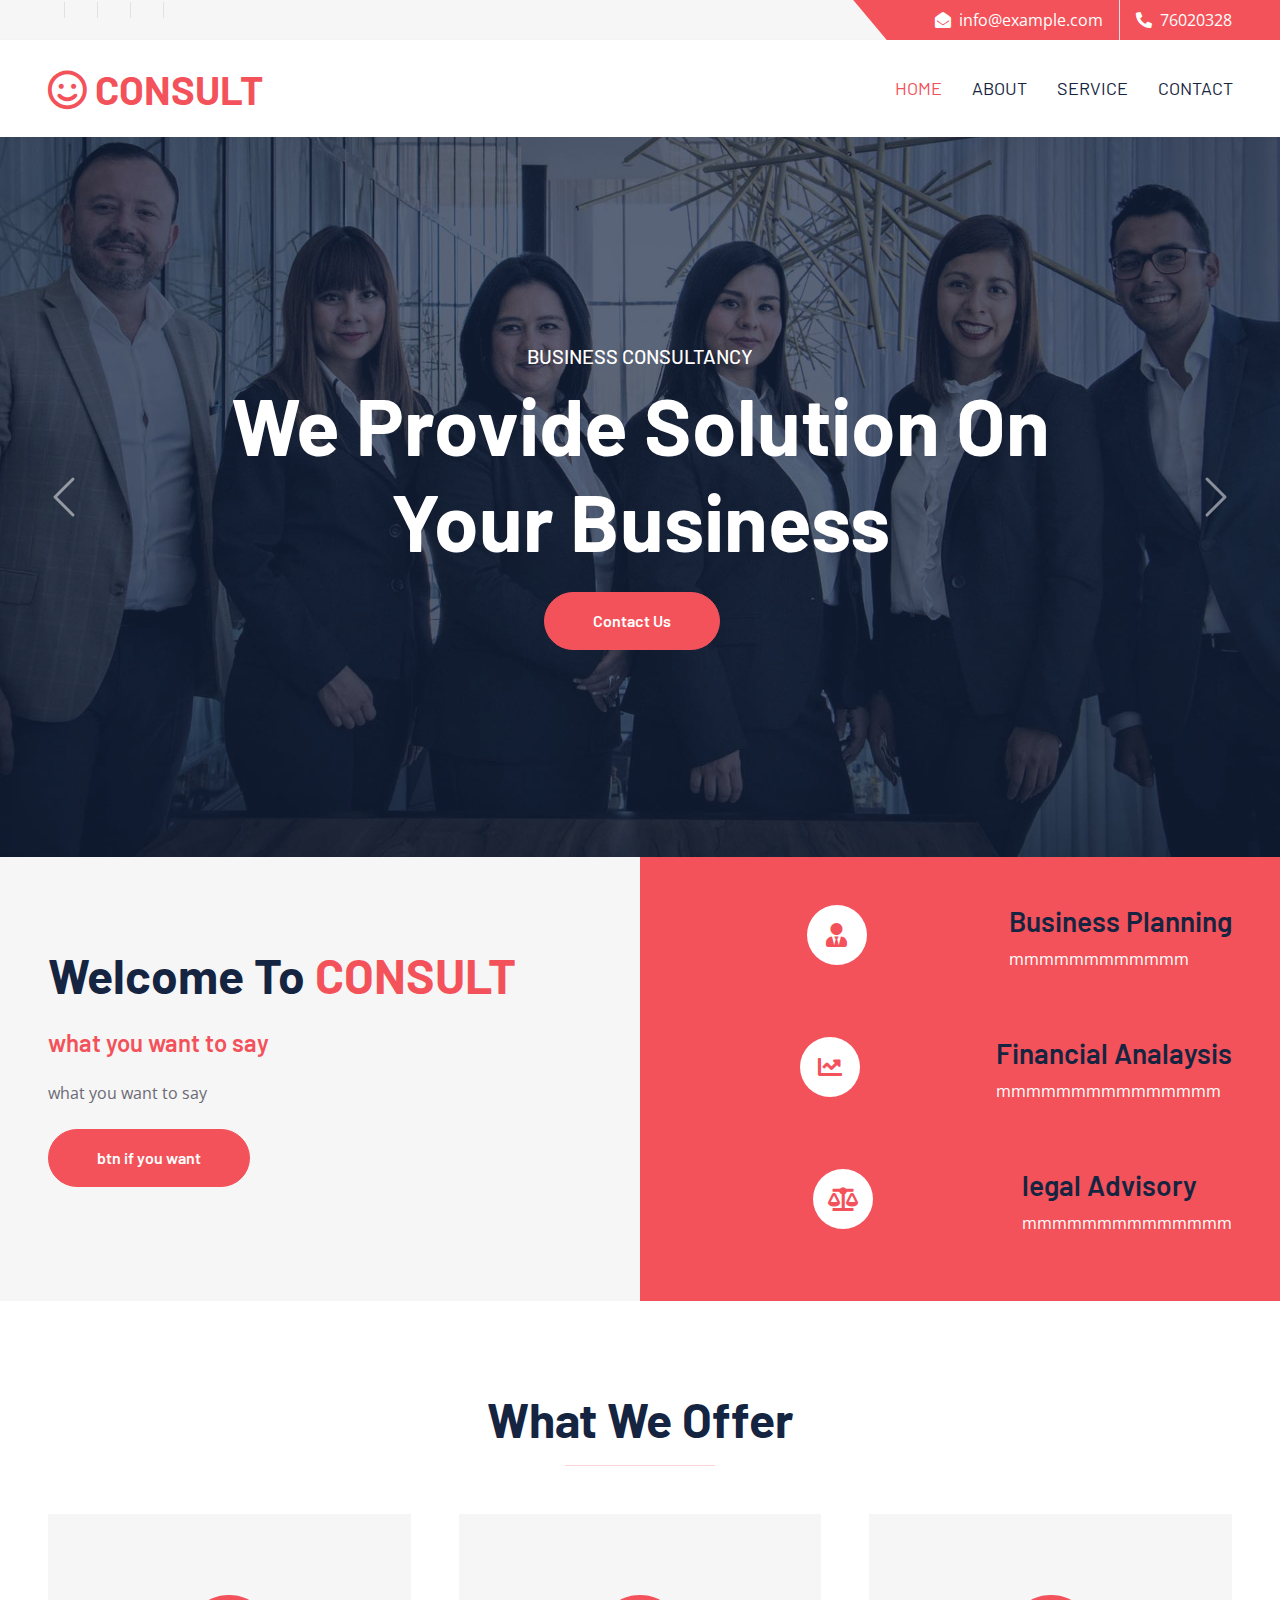
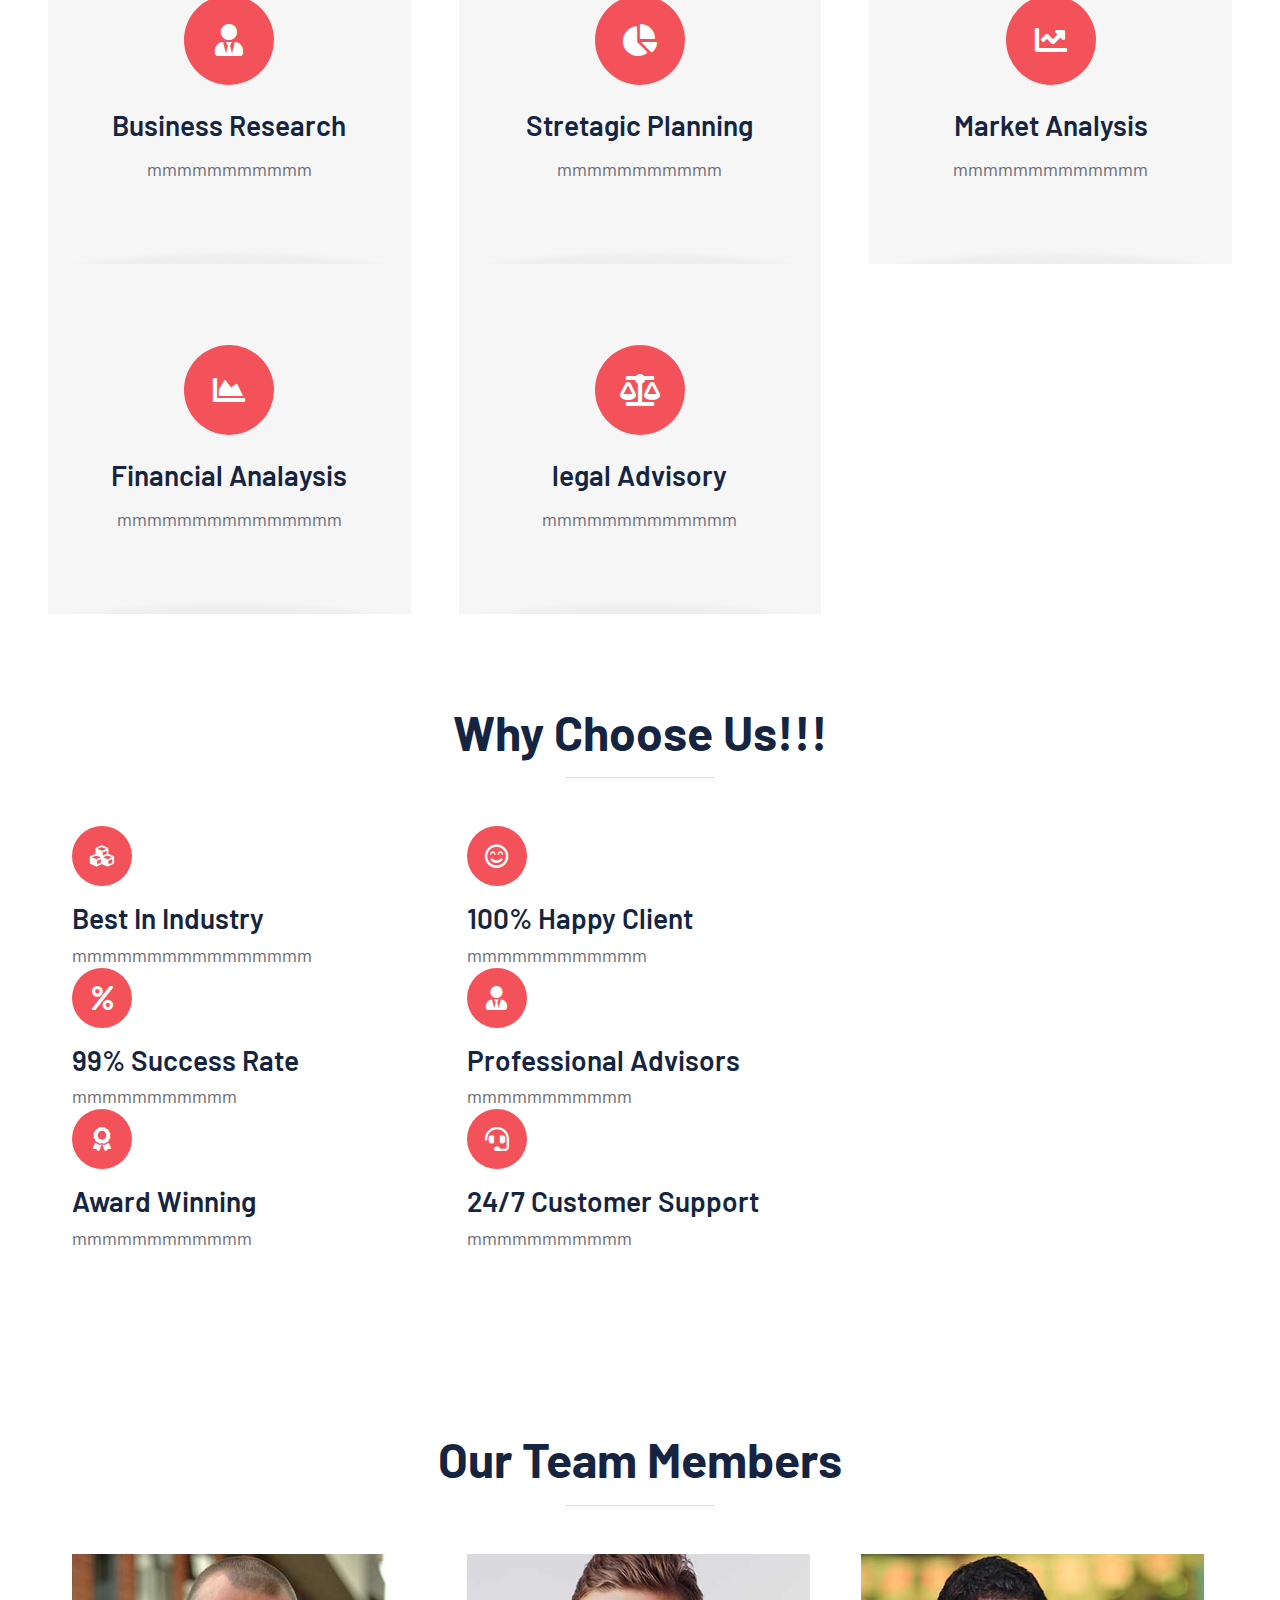
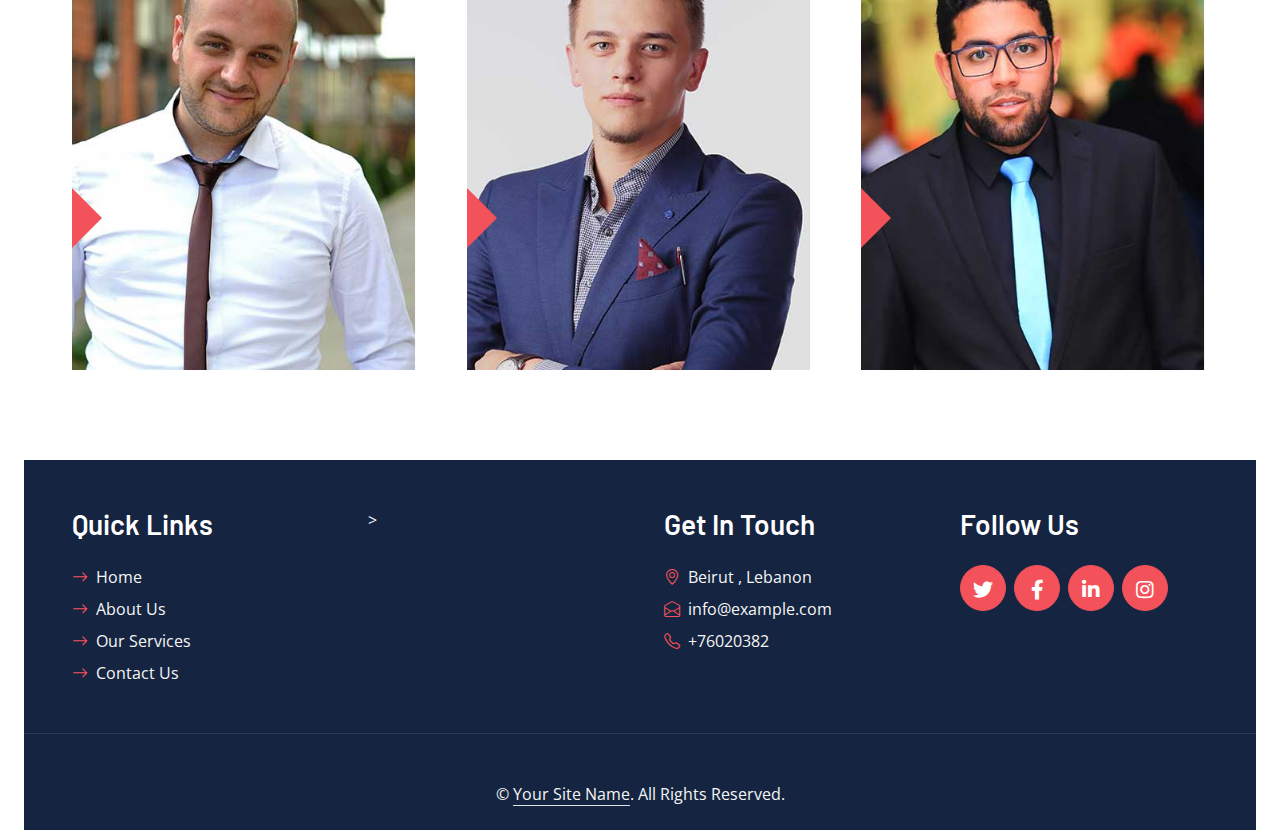
<file: index.html>
<!DOCTYPE html>
<html lang="en">

<head>
    <meta charset="utf-8">
    <title>CONSULT - Consultancy Website Template</title>
    <meta content="width=device-width, initial-scale=1.0" name="viewport">
    <meta content="Free HTML Templates" name="keywords">
    <meta content="Free HTML Templates" name="description">

    <!-- Favicon -->
    <link href="img/favicon.ico" rel="icon">

    <!-- Google Web Fonts -->
    <link rel="preconnect" href="https://fonts.googleapis.com">
    <link rel="preconnect" href="https://fonts.gstatic.com" crossorigin>
    <link href="https://fonts.googleapis.com/css2?family=Barlow:wght@500;600;700&family=Open+Sans:wght@400;600&display=swap" rel="stylesheet"> 

    <!-- Icon Font Stylesheet -->
    <link href="https://cdnjs.cloudflare.com/ajax/libs/font-awesome/5.10.0/css/all.min.css" rel="stylesheet">
    <link href="https://cdn.jsdelivr.net/npm/bootstrap-icons@1.4.1/font/bootstrap-icons.css" rel="stylesheet">

    <!-- Libraries Stylesheet -->
    <link href="lib/owlcarousel/assets/owl.carousel.min.css" rel="stylesheet">

    <!-- Customized Bootstrap Stylesheet -->
    <link href="css/bootstrap.min.css" rel="stylesheet">

    <!-- Template Stylesheet -->
    <link href="css/style.css" rel="stylesheet">
</head>

<div>
    <!-- Topbar Start -->
    <div class="container-fluid bg-secondary ps-5 pe-0 d-none d-lg-block">
        <div class="row gx-0">
            <div class="col-md-6 text-center text-lg-start mb-2 mb-lg-0">
                <div class="d-inline-flex align-items-center">
                    <a class="text-body py-2 pe-3 border-end" href=""><small></small></a>
                    <a class="text-body py-2 px-3 border-end" href=""><small></small></a>
                    <a class="text-body py-2 px-3 border-end" href=""><small></small></a>
                    <a class="text-body py-2 px-3 border-end" href=""><small></small></a>
                    <a class="text-body py-2 ps-3" href=""><small></small></a>
                </div>
            </div>
            <div class="col-md-6 text-center text-lg-end">
                <div class="position-relative d-inline-flex align-items-center bg-primary text-white top-shape px-5">
                    <div class="me-3 pe-3 border-end py-2">
                        <p class="m-0"><i class="fa fa-envelope-open me-2"></i>info@example.com</p>
                    </div>
                    <div class="py-2">
                        <p class="m-0"><i class="fa fa-phone-alt me-2"></i>76020328</p>
                    </div>
                </div>
            </div>
        </div>
    </div>
    <!-- Topbar End -->


    <!-- Navbar Start -->
    <nav class="navbar navbar-expand-lg bg-white navbar-light shadow-sm px-5 py-3 py-lg-0">
        <a href="index.html" class="navbar-brand p-0">
            <h1 class="m-0 text-uppercase text-primary"><i class="far fa-smile text-primary me-2"></i>consult</h1>
        </a>
        <button class="navbar-toggler" type="button" data-bs-toggle="collapse" data-bs-target="#navbarCollapse">
            <span class="navbar-toggler-icon"></span>
        </button>
        <div class="collapse navbar-collapse" id="navbarCollapse">
            <div class="navbar-nav ms-auto py-0 me-n3">
                <a href="index.html" class="nav-item nav-link active">Home</a>
                <a href="about.html" class="nav-item nav-link">About</a>
                <a href="service.html" class="nav-item nav-link">Service</a>
                <a href="contact.html" class="nav-item nav-link">Contact</a>
            </div>
        </div>
    </nav>
    <!-- Navbar End -->


    <!-- Carousel Start -->
    <div class="container-fluid p-0">
        <div id="header-carousel" class="carousel slide carousel-fade" data-bs-ride="carousel">
            <div class="carousel-inner">
                <div class="carousel-item active">
                    <img class="w-100" src="img/carousel-1.jpg" alt="Image">
                    <div class="carousel-caption d-flex flex-column align-items-center justify-content-center">
                        <div class="p-3" style="max-width: 900px;">
                            <h5 class="text-white text-uppercase">Business Consultancy</h5>
                            <h1 class="display-1 text-white mb-md-4">We Provide Solution On Your Business</h1>

                            <a href="contact.html" class="btn btn-primary py-md-3 px-md-5 me-3 rounded-pill">Contact Us</a>
                        </div>
                    </div>
                </div>
                <div class="carousel-item">
                    <img class="w-100" src="img/carousel-2.jpg" alt="Image">
                    <div class="carousel-caption d-flex flex-column align-items-center justify-content-center">
                        <div class="p-3" style="max-width: 900px;">
                            <h5 class="text-white text-uppercase">Business Consultancy</h5>
                            <h1 class="display-1 text-white mb-md-4">Take Our Help To Reach The Top Level</h1>
                            <a href="contact.html" class="btn btn-primary py-md-3 px-md-5 me-3 rounded-pill">Contact Us</a>
                        </div>
                    </div>
                </div>
            </div>
            <button class="carousel-control-prev" type="button" data-bs-target="#header-carousel"
                data-bs-slide="prev">
                <span class="carousel-control-prev-icon" aria-hidden="true"></span>
                <span class="visually-hidden">Previous</span>
            </button>
            <button class="carousel-control-next" type="button" data-bs-target="#header-carousel"
                data-bs-slide="next">
                <span class="carousel-control-next-icon" aria-hidden="true"></span>
                <span class="visually-hidden">Next</span>
            </button>
        </div>
    </div>
    <!-- Carousel End -->


    <!-- About Start -->
    <div class="container-fluid bg-secondary p-0">
        <div class="row g-0">
            <div class="col-lg-6 py-6 px-5">
                <h1 class="display-5 mb-4">Welcome To <span class="text-primary">CONSULT</span></h1>
                <h4 class="text-primary mb-4">what you want to say</h4>
                <p class="mb-4">what you  want to say</p>
                <a href="" class="btn btn-primary py-md-3 px-md-5 rounded-pill">btn if you want</a>
            </div>
            <div class="col-lg-6">
                <div class="h-100 d-flex flex-column justify-content-center bg-primary p-5">
                    <div class="d-flex text-white mb-5">
                        <div class="d-flex flex-shrink-0 align-items-center justify-content-center bg-white text-primary rounded-circle mx-auto mb-4" style="width: 60px; height: 60px;">
                            <i class="fa fa-user-tie fs-4"></i>
                        </div>
                        <div class="ps-4">
                            <h3>Business Planning</h3>
                            <p class="mb-0">mmmmmmmmmmmm</p>
                        </div>
                    </div>
                    <div class="d-flex text-white mb-5">
                        <div class="d-flex flex-shrink-0 align-items-center justify-content-center bg-white text-primary rounded-circle mx-auto mb-4" style="width: 60px; height: 60px;">
                            <i class="fa fa-chart-line fs-4"></i>
                        </div>
                        <div class="ps-4">
                            <h3>Financial Analaysis</h3>
                            <p class="mb-0">mmmmmmmmmmmmmmm</p>
                        </div>
                    </div>
                    <div class="d-flex text-white">
                        <div class="d-flex flex-shrink-0 align-items-center justify-content-center bg-white text-primary rounded-circle mx-auto mb-4" style="width: 60px; height: 60px;">
                            <i class="fa fa-balance-scale fs-4"></i>
                        </div>
                        <div class="ps-4">
                            <h3>legal Advisory</h3>
                            <p class="mb-0">mmmmmmmmmmmmmm</p>
                        </div>
                    </div>
                </div>
            </div>
        </div>
    </div>
    <!-- About End -->
    

    <!-- Services Start -->
    <div class="container-fluid pt-6 px-5">
        <div class="text-center mx-auto mb-5" style="max-width: 600px;">
            <h1 class="display-5 mb-0">What We Offer</h1>
            <hr class="w-25 mx-auto bg-primary">
        </div>
        <div class="row g-5">
            <div class="col-lg-4 col-md-6">
                <div class="service-item bg-secondary text-center px-5">
                    <div class="d-flex align-items-center justify-content-center bg-primary text-white rounded-circle mx-auto mb-4" style="width: 90px; height: 90px;">
                        <i class="fa fa-user-tie fa-2x"></i>
                    </div>
                    <h3 class="mb-3">Business Research</h3>
                    <p class="mb-0">mmmmmmmmmmm</p>
                </div>
            </div>
            <div class="col-lg-4 col-md-6">
                <div class="service-item bg-secondary text-center px-5">
                    <div class="d-flex align-items-center justify-content-center bg-primary text-white rounded-circle mx-auto mb-4" style="width: 90px; height: 90px;">
                        <i class="fa fa-chart-pie fa-2x"></i>
                    </div>
                    <h3 class="mb-3">Stretagic Planning</h3>
                    <p class="mb-0">mmmmmmmmmmm</p>
                </div>
            </div>
            <div class="col-lg-4 col-md-6">
                <div class="service-item bg-secondary text-center px-5">
                    <div class="d-flex align-items-center justify-content-center bg-primary text-white rounded-circle mx-auto mb-4" style="width: 90px; height: 90px;">
                        <i class="fa fa-chart-line fa-2x"></i>
                    </div>
                    <h3 class="mb-3">Market Analysis</h3>
                    <p class="mb-0">mmmmmmmmmmmmm</p>
                </div>
            </div>
            <div class="col-lg-4 col-md-6">
                <div class="service-item bg-secondary text-center px-5">
                    <div class="d-flex align-items-center justify-content-center bg-primary text-white rounded-circle mx-auto mb-4" style="width: 90px; height: 90px;">
                        <i class="fa fa-chart-area fa-2x"></i>
                    </div>
                    <h3 class="mb-3">Financial Analaysis</h3>
                    <p class="mb-0">mmmmmmmmmmmmmmm</p>
                </div>
            </div>
            <div class="col-lg-4 col-md-6">
                <div class="service-item bg-secondary text-center px-5">
                    <div class="d-flex align-items-center justify-content-center bg-primary text-white rounded-circle mx-auto mb-4" style="width: 90px; height: 90px;">
                        <i class="fa fa-balance-scale fa-2x"></i>
                    </div>
                    <h3 class="mb-3">legal Advisory</h3>
                    <p class="mb-0">mmmmmmmmmmmmm</p>
                </div>
            </div>
           


    <!-- Features Start -->
    <div class="container-fluid py-6 px-5">
        <div class="text-center mx-auto mb-5" style="max-width: 600px;">
            <h1 class="display-5 mb-0">Why Choose Us!!!</h1>
            <hr class="w-25 mx-auto bg-primary">
        </div>
        <div class="row g-5">
            <div class="col-lg-4">
                <div class="row g-5">
                    <div class="col-12">
                        <div class="bg-primary rounded-circle d-flex align-items-center justify-content-center mb-3" style="width: 60px; height: 60px;">
                            <i class="fa fa-cubes fs-4 text-white"></i>
                        </div>
                        <h3>Best In Industry</h3>
                        <p class="mb-0">mmmmmmmmmmmmmmmm</p>
                    </div>
                    <div class="col-12">
                        <div class="bg-primary rounded-circle d-flex align-items-center justify-content-center mb-3" style="width: 60px; height: 60px;">
                            <i class="fa fa-percent fs-4 text-white"></i>
                        </div>
                        <h3>99% Success Rate</h3>
                        <p class="mb-0">mmmmmmmmmmm</p>
                    </div>
                    <div class="col-12">
                        <div class="bg-primary rounded-circle d-flex align-items-center justify-content-center mb-3" style="width: 60px; height: 60px;">
                            <i class="fa fa-award fs-4 text-white"></i>
                        </div>
                        <h3>Award Winning</h3>
                        <p class="mb-0">mmmmmmmmmmmm</p>
                    </div>
                </div>
            </div>
          
            <div class="col-lg-4">
                <div class="row g-5">
                    <div class="col-12">
                        <div class="bg-primary rounded-circle d-flex align-items-center justify-content-center mb-3" style="width: 60px; height: 60px;">
                            <i class="far fa-smile-beam fs-4 text-white"></i>
                        </div>
                        <h3>100% Happy Client</h3>
                        <p class="mb-0">mmmmmmmmmmmm</p>
                    </div>
                    <div class="col-12">
                        <div class="bg-primary rounded-circle d-flex align-items-center justify-content-center mb-3" style="width: 60px; height: 60px;">
                            <i class="fa fa-user-tie fs-4 text-white"></i>
                        </div>
                        <h3>Professional Advisors</h3>
                        <p class="mb-0">mmmmmmmmmmm</p>
                    </div>
                    <div class="col-12">
                        <div class="bg-primary rounded-circle d-flex align-items-center justify-content-center mb-3" style="width: 60px; height: 60px;">
                            <i class="fa fa-headset fs-4 text-white"></i>
                        </div>
                        <h3>24/7 Customer Support</h3>
                        <p class="mb-0">mmmmmmmmmmm</p>
                    </div>
                </div>
            </div>
        </div>
    </div>
    <!-- Features Start -->


    


    <!-- Team Start -->
    <div class="container-fluid py-6 px-5">
        <div class="text-center mx-auto mb-5" style="max-width: 600px;">
            <h1 class="display-5 mb-0">Our Team Members</h1>
            <hr class="w-25 mx-auto bg-primary">
        </div>
        <div class="row g-5">
            <div class="col-lg-4">
                <div class="team-item position-relative overflow-hidden">
                    <img class="img-fluid w-100" src="img/team-1.jpg" alt="">
                    <div class="team-text w-100 position-absolute top-50 text-center bg-primary p-4">
                        <h3 class="text-white">Full Name</h3>
                        <p class="text-white text-uppercase mb-0">Designation</p>
                    </div>
                </div>
            </div>
            <div class="col-lg-4">
                <div class="team-item position-relative overflow-hidden">
                    <img class="img-fluid w-100" src="img/team-2.jpg" alt="">
                    <div class="team-text w-100 position-absolute top-50 text-center bg-primary p-4">
                        <h3 class="text-white">Full Name</h3>
                        <p class="text-white text-uppercase mb-0">Designation</p>
                    </div>
                </div>
            </div>
            <div class="col-lg-4">
                <div class="team-item position-relative overflow-hidden">
                    <img class="img-fluid w-100" src="img/team-3.jpg" alt="">
                    <div class="team-text w-100 position-absolute top-50 text-center bg-primary p-4">
                        <h3 class="text-white">Full Name</h3>
                        <p class="text-white text-uppercase mb-0">Designation</p>
                    </div>
                </div>
            </div>
        </div>
    </div>
    <!-- Team End -->


    


    

    <!-- Footer Start -->
    
    <div class="container-fluid bg-dark text-secondary p-5">
        <div class="row g-5">
            <div class="col-lg-3 col-md-6">
                <h3 class="text-white mb-4">Quick Links</h3>
                <div class="d-flex flex-column justify-content-start">
                    <a class="text-secondary mb-2" href="#"><i class="bi bi-arrow-right text-primary me-2"></i>Home</a>
                    <a class="text-secondary mb-2" href="#"><i class="bi bi-arrow-right text-primary me-2"></i>About Us</a>
                    <a class="text-secondary mb-2" href="#"><i class="bi bi-arrow-right text-primary me-2"></i>Our Services</a>

                    <a class="text-secondary" href="#"><i class="bi bi-arrow-right text-primary me-2"></i>Contact Us</a>
                </div>
            </div>
            <div class="col-lg-3 col-md-6">
               >
            </div>
            <div class="col-lg-3 col-md-6">
                <h3 class="text-white mb-4">Get In Touch</h3>
                <p class="mb-2"><i class="bi bi-geo-alt text-primary me-2"></i>Beirut , Lebanon</p>
                <p class="mb-2"><i class="bi bi-envelope-open text-primary me-2"></i>info@example.com</p>
                <p class="mb-0"><i class="bi bi-telephone text-primary me-2"></i>+76020382</p>
            </div>
            <div class="col-lg-3 col-md-6">
                <h3 class="text-white mb-4">Follow Us</h3>
                <div class="d-flex">
                    <a class="btn btn-lg btn-primary btn-lg-square rounded-circle me-2" href="#"><i class="fab fa-twitter fw-normal"></i></a>
                    <a class="btn btn-lg btn-primary btn-lg-square rounded-circle me-2" href="#"><i class="fab fa-facebook-f fw-normal"></i></a>
                    <a class="btn btn-lg btn-primary btn-lg-square rounded-circle me-2" href="#"><i class="fab fa-linkedin-in fw-normal"></i></a>
                    <a class="btn btn-lg btn-primary btn-lg-square rounded-circle" href="#"><i class="fab fa-instagram fw-normal"></i></a>
                </div>
            </div>
        </div>
    </div>
    <div class="container-fluid bg-dark text-secondary text-center border-top py-4 px-5" style="border-color: rgba(256, 256, 256, .1) !important;">
        <p class="m-0">&copy; <a class="text-secondary border-bottom" href="#">Your Site Name</a>. All Rights Reserved.</a></p>
    </div>
    <!-- Footer End -->


    <!-- Back to Top -->
    <a href="#" class="btn btn-lg btn-primary btn-lg-square rounded-circle back-to-top"><i class="bi bi-arrow-up"></i></a>


    <!-- JavaScript Libraries -->
    <script src="https://code.jquery.com/jquery-3.4.1.min.js"></script>
    <script src="https://cdn.jsdelivr.net/npm/bootstrap@5.0.0/dist/js/bootstrap.bundle.min.js"></script>
    <script src="lib/easing/easing.min.js"></script>
    <script src="lib/waypoints/waypoints.min.js"></script>
    <script src="lib/owlcarousel/owl.carousel.min.js"></script>

    <!-- Template Javascript -->
    <script src="js/main.js"></script>
</body>

</html>
</file>
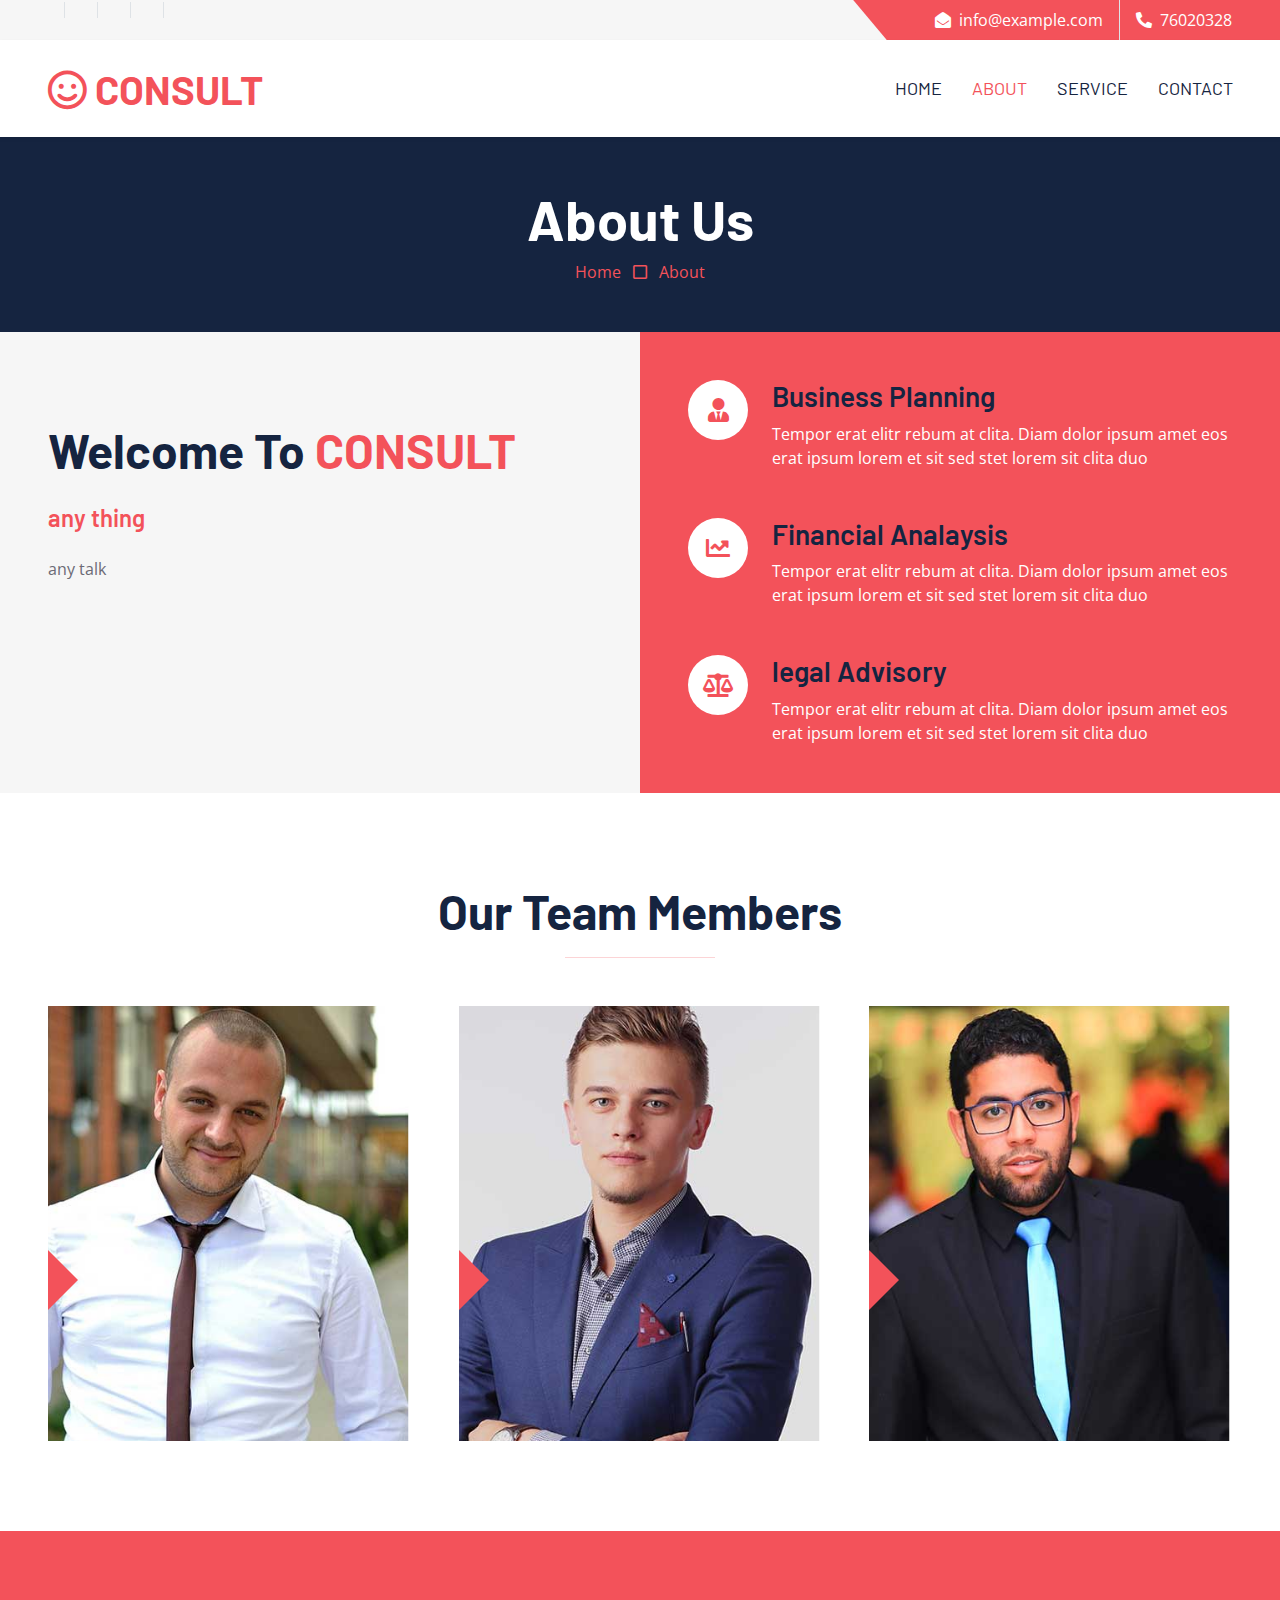
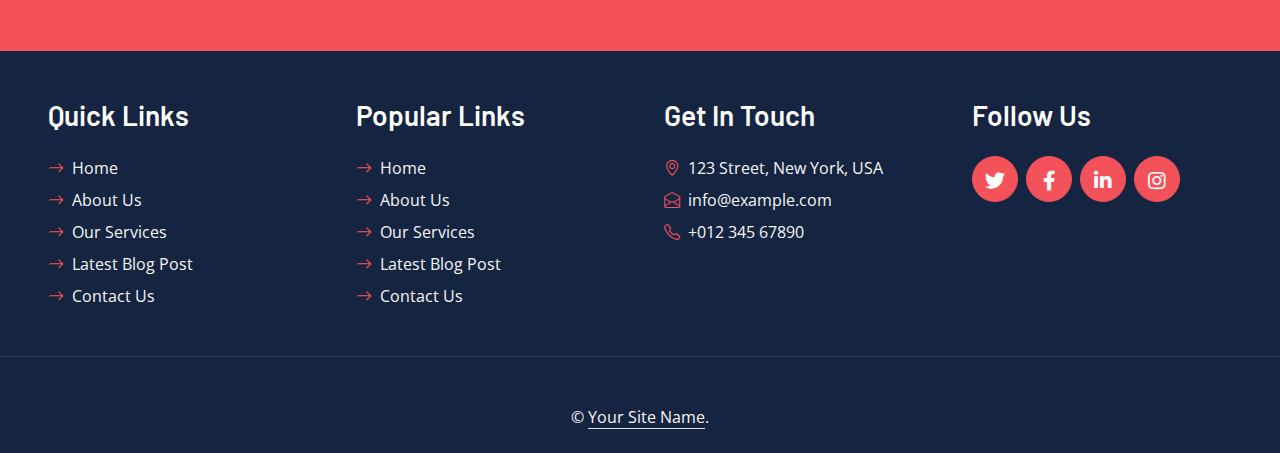
<file: about.html>
<!DOCTYPE html>
<html lang="en">

<head>
    <meta charset="utf-8">
    <title>CONSULT - Consultancy Website Template</title>
    <meta content="width=device-width, initial-scale=1.0" name="viewport">
    <meta content="Free HTML Templates" name="keywords">
    <meta content="Free HTML Templates" name="description">

    <!-- Favicon -->
    <link href="img/favicon.ico" rel="icon">

    <!-- Google Web Fonts -->
    <link rel="preconnect" href="https://fonts.googleapis.com">
    <link rel="preconnect" href="https://fonts.gstatic.com" crossorigin>
    <link href="https://fonts.googleapis.com/css2?family=Barlow:wght@500;600;700&family=Open+Sans:wght@400;600&display=swap" rel="stylesheet"> 

    <!-- Icon Font Stylesheet -->
    <link href="https://cdnjs.cloudflare.com/ajax/libs/font-awesome/5.10.0/css/all.min.css" rel="stylesheet">
    <link href="https://cdn.jsdelivr.net/npm/bootstrap-icons@1.4.1/font/bootstrap-icons.css" rel="stylesheet">

    <!-- Libraries Stylesheet -->
    <link href="lib/owlcarousel/assets/owl.carousel.min.css" rel="stylesheet">

    <!-- Customized Bootstrap Stylesheet -->
    <link href="css/bootstrap.min.css" rel="stylesheet">

    <!-- Template Stylesheet -->
    <link href="css/style.css" rel="stylesheet">
</head>

<div>
    <!-- Topbar Start -->
    <div class="container-fluid bg-secondary ps-5 pe-0 d-none d-lg-block">
        <div class="row gx-0">
            <div class="col-md-6 text-center text-lg-start mb-2 mb-lg-0">
                <div class="d-inline-flex align-items-center">
                    <a class="text-body py-2 pe-3 border-end" href=""><small></small></a>
                    <a class="text-body py-2 px-3 border-end" href=""><small></small></a>
                    <a class="text-body py-2 px-3 border-end" href=""><small></small></a>
                    <a class="text-body py-2 px-3 border-end" href=""><small></small></a>
                    <a class="text-body py-2 ps-3" href=""><small></small></a>
                </div>
            </div>
            <div class="col-md-6 text-center text-lg-end">
                <div class="position-relative d-inline-flex align-items-center bg-primary text-white top-shape px-5">
                    <div class="me-3 pe-3 border-end py-2">
                        <p class="m-0"><i class="fa fa-envelope-open me-2"></i>info@example.com</p>
                    </div>
                    <div class="py-2">
                        <p class="m-0"><i class="fa fa-phone-alt me-2"></i>76020328</p>
                    </div>
                </div>
            </div>
        </div>
    </div>
    <!-- Topbar End -->


    <!-- Navbar Start -->
    <nav class="navbar navbar-expand-lg bg-white navbar-light shadow-sm px-5 py-3 py-lg-0">
        <a href="index.html" class="navbar-brand p-0">
            <h1 class="m-0 text-uppercase text-primary"><i class="far fa-smile text-primary me-2"></i>consult</h1>
        </a>
        <button class="navbar-toggler" type="button" data-bs-toggle="collapse" data-bs-target="#navbarCollapse">
            <span class="navbar-toggler-icon"></span>
        </button>
        <div class="collapse navbar-collapse" id="navbarCollapse">
            <div class="navbar-nav ms-auto py-0 me-n3">
                <a href="index.html" class="nav-item nav-link">Home</a>
                <a href="about.html" class="nav-item nav-link active">About</a>
                <a href="service.html" class="nav-item nav-link">Service</a>
                <div class="nav-item dropdown">
                </div>
                <a href="contact.html" class="nav-item nav-link">Contact</a>
            </div>
        </div>
    </nav>
    <!-- Navbar End -->


    <!-- Page Header Start -->
    <div class="container-fluid bg-dark p-5">
        <div class="row">
            <div class="col-12 text-center">
                <h1 class="display-4 text-white">About Us</h1>
                <a href="">Home</a>
                <i class="far fa-square text-primary px-2"></i>
                <a href="">About</a>
            </div>
        </div>
    </div>
    <!-- Page Header End -->


    <!-- About Start -->
    <div class="container-fluid bg-secondary p-0">
        <div class="row g-0">
            <div class="col-lg-6 py-6 px-5">
                <h1 class="display-5 mb-4">Welcome To <span class="text-primary">CONSULT</span></h1>
                <h4 class="text-primary mb-4">any thing</h4>
                <p class="mb-4">any talk</p>
    
            </div>
            <div class="col-lg-6">
                <div class="h-100 d-flex flex-column justify-content-center bg-primary p-5">
                    <div class="d-flex text-white mb-5">
                        <div class="d-flex flex-shrink-0 align-items-center justify-content-center bg-white text-primary rounded-circle mx-auto mb-4" style="width: 60px; height: 60px;">
                            <i class="fa fa-user-tie fs-4"></i>
                        </div>
                        <div class="ps-4">
                            <h3>Business Planning</h3>
                            <p class="mb-0">Tempor erat elitr rebum at clita. Diam dolor ipsum amet eos erat ipsum lorem et sit sed stet lorem sit clita duo</p>
                        </div>
                    </div>
                    <div class="d-flex text-white mb-5">
                        <div class="d-flex flex-shrink-0 align-items-center justify-content-center bg-white text-primary rounded-circle mx-auto mb-4" style="width: 60px; height: 60px;">
                            <i class="fa fa-chart-line fs-4"></i>
                        </div>
                        <div class="ps-4">
                            <h3>Financial Analaysis</h3>
                            <p class="mb-0">Tempor erat elitr rebum at clita. Diam dolor ipsum amet eos erat ipsum lorem et sit sed stet lorem sit clita duo</p>
                        </div>
                    </div>
                    <div class="d-flex text-white">
                        <div class="d-flex flex-shrink-0 align-items-center justify-content-center bg-white text-primary rounded-circle mx-auto mb-4" style="width: 60px; height: 60px;">
                            <i class="fa fa-balance-scale fs-4"></i>
                        </div>
                        <div class="ps-4">
                            <h3>legal Advisory</h3>
                            <p class="mb-0">Tempor erat elitr rebum at clita. Diam dolor ipsum amet eos erat ipsum lorem et sit sed stet lorem sit clita duo</p>
                        </div>
                    </div>
                </div>
            </div>
        </div>
    </div>
    <!-- About End -->


    <!-- Team Start -->
    <div class="container-fluid py-6 px-5">
        <div class="text-center mx-auto mb-5" style="max-width: 600px;">
            <h1 class="display-5 mb-0">Our Team Members</h1>
            <hr class="w-25 mx-auto bg-primary">
        </div>
        <div class="row g-5">
            <div class="col-lg-4">
                <div class="team-item position-relative overflow-hidden">
                    <img class="img-fluid w-100" src="img/team-1.jpg" alt="">
                    <div class="team-text w-100 position-absolute top-50 text-center bg-primary p-4">
                        <h3 class="text-white">Full Name</h3>
                        <p class="text-white text-uppercase mb-0">Designation</p>
                    </div>
                </div>
            </div>
            <div class="col-lg-4">
                <div class="team-item position-relative overflow-hidden">
                    <img class="img-fluid w-100" src="img/team-2.jpg" alt="">
                    <div class="team-text w-100 position-absolute top-50 text-center bg-primary p-4">
                        <h3 class="text-white">Full Name</h3>
                        <p class="text-white text-uppercase mb-0">Designation</p>
                    </div>
                </div>
            </div>
            <div class="col-lg-4">
                <div class="team-item position-relative overflow-hidden">
                    <img class="img-fluid w-100" src="img/team-3.jpg" alt="">
                    <div class="team-text w-100 position-absolute top-50 text-center bg-primary p-4">
                        <h3 class="text-white">Full Name</h3>
                        <p class="text-white text-uppercase mb-0">Designation</p>
                    </div>
                </div>
            </div>
        </div>
    </div>
    <!-- Team End -->
    

    <!-- Footer Start -->
    <div class="container-fluid bg-primary text-secondary p-5">
        <div class="row g-5">
            <div class="col-12 text-center">
                <h1 class="display-5 mb-4"></h1>
                <form class="mx-auto" style="max-width: 600px;">
                    <div class="input-group">
                        
                    </div>
                </form>
            </div>
        </div>
    </div>
    <div class="container-fluid bg-dark text-secondary p-5">
        <div class="row g-5">
            <div class="col-lg-3 col-md-6">
                <h3 class="text-white mb-4">Quick Links</h3>
                <div class="d-flex flex-column justify-content-start">
                    <a class="text-secondary mb-2" href="#"><i class="bi bi-arrow-right text-primary me-2"></i>Home</a>
                    <a class="text-secondary mb-2" href="#"><i class="bi bi-arrow-right text-primary me-2"></i>About Us</a>
                    <a class="text-secondary mb-2" href="#"><i class="bi bi-arrow-right text-primary me-2"></i>Our Services</a>
                    <a class="text-secondary mb-2" href="#"><i class="bi bi-arrow-right text-primary me-2"></i>Latest Blog Post</a>
                    <a class="text-secondary" href="#"><i class="bi bi-arrow-right text-primary me-2"></i>Contact Us</a>
                </div>
            </div>
            <div class="col-lg-3 col-md-6">
                <h3 class="text-white mb-4">Popular Links</h3>
                <div class="d-flex flex-column justify-content-start">
                    <a class="text-secondary mb-2" href="#"><i class="bi bi-arrow-right text-primary me-2"></i>Home</a>
                    <a class="text-secondary mb-2" href="#"><i class="bi bi-arrow-right text-primary me-2"></i>About Us</a>
                    <a class="text-secondary mb-2" href="#"><i class="bi bi-arrow-right text-primary me-2"></i>Our Services</a>
                    <a class="text-secondary mb-2" href="#"><i class="bi bi-arrow-right text-primary me-2"></i>Latest Blog Post</a>
                    <a class="text-secondary" href="#"><i class="bi bi-arrow-right text-primary me-2"></i>Contact Us</a>
                </div>
            </div>
            <div class="col-lg-3 col-md-6">
                <h3 class="text-white mb-4">Get In Touch</h3>
                <p class="mb-2"><i class="bi bi-geo-alt text-primary me-2"></i>123 Street, New York, USA</p>
                <p class="mb-2"><i class="bi bi-envelope-open text-primary me-2"></i>info@example.com</p>
                <p class="mb-0"><i class="bi bi-telephone text-primary me-2"></i>+012 345 67890</p>
            </div>
            <div class="col-lg-3 col-md-6">
                <h3 class="text-white mb-4">Follow Us</h3>
                <div class="d-flex">
                    <a class="btn btn-lg btn-primary btn-lg-square rounded-circle me-2" href="#"><i class="fab fa-twitter fw-normal"></i></a>
                    <a class="btn btn-lg btn-primary btn-lg-square rounded-circle me-2" href="#"><i class="fab fa-facebook-f fw-normal"></i></a>
                    <a class="btn btn-lg btn-primary btn-lg-square rounded-circle me-2" href="#"><i class="fab fa-linkedin-in fw-normal"></i></a>
                    <a class="btn btn-lg btn-primary btn-lg-square rounded-circle" href="#"><i class="fab fa-instagram fw-normal"></i></a>
                </div>
            </div>
        </div>
    </div>
    <div class="container-fluid bg-dark text-secondary text-center border-top py-4 px-5" style="border-color: rgba(256, 256, 256, .1) !important;">
        <p class="m-0">&copy; <a class="text-secondary border-bottom" href="#">Your Site Name</a>.</p>
    </div>
    <!-- Footer End -->


    <!-- Back to Top -->
    <a href="#" class="btn btn-lg btn-primary btn-lg-square rounded-circle back-to-top"><i class="bi bi-arrow-up"></i></a>


    <!-- JavaScript Libraries -->
    <script src="https://code.jquery.com/jquery-3.4.1.min.js"></script>
    <script src="https://cdn.jsdelivr.net/npm/bootstrap@5.0.0/dist/js/bootstrap.bundle.min.js"></script>
    <script src="lib/easing/easing.min.js"></script>
    <script src="lib/waypoints/waypoints.min.js"></script>
    <script src="lib/owlcarousel/owl.carousel.min.js"></script>

    <!-- Template Javascript -->
    <script src="js/main.js"></script>
</body>

</html>
</file>
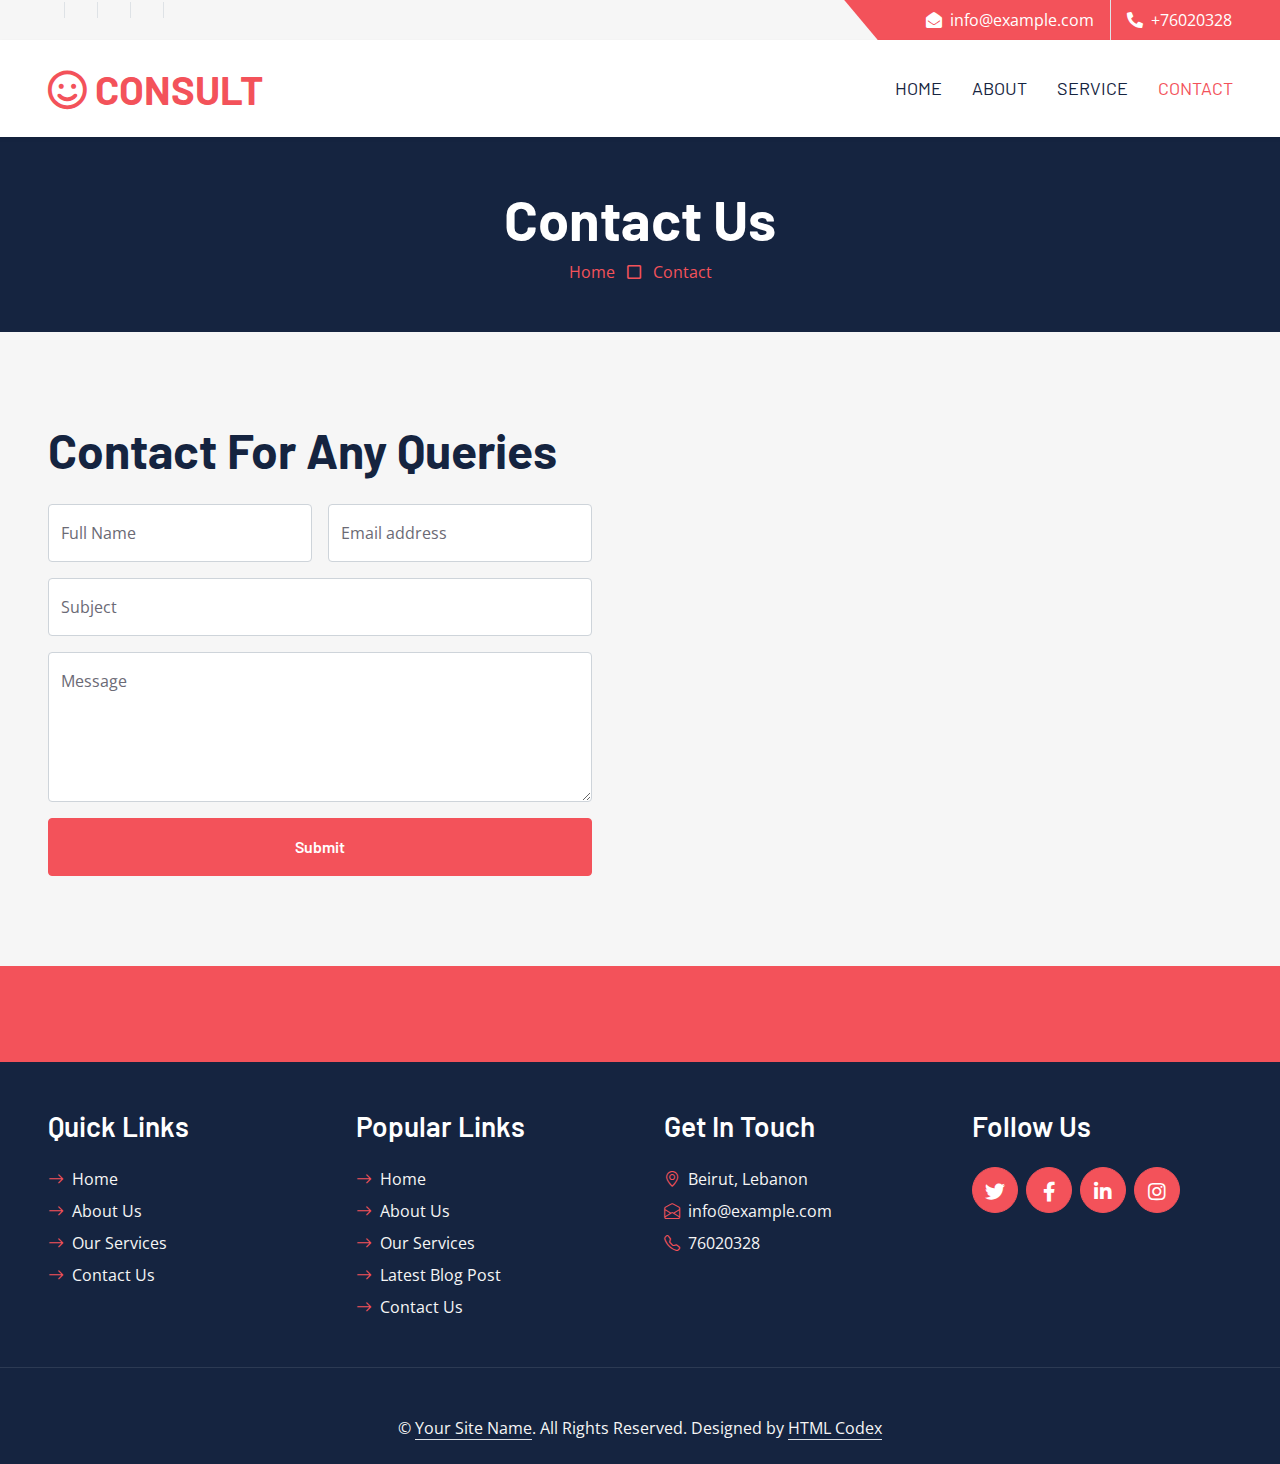
<file: contact.html>
<!DOCTYPE html>
<html lang="en">

<head>
    <meta charset="utf-8">
    <title>CONSULT - Consultancy Website Template</title>
    <meta content="width=device-width, initial-scale=1.0" name="viewport">
    <meta content="Free HTML Templates" name="keywords">
    <meta content="Free HTML Templates" name="description">

    <!-- Favicon -->
    <link href="img/favicon.ico" rel="icon">

    <!-- Google Web Fonts -->
    <link rel="preconnect" href="https://fonts.googleapis.com">
    <link rel="preconnect" href="https://fonts.gstatic.com" crossorigin>
    <link href="https://fonts.googleapis.com/css2?family=Barlow:wght@500;600;700&family=Open+Sans:wght@400;600&display=swap" rel="stylesheet"> 

    <!-- Icon Font Stylesheet -->
    <link href="https://cdnjs.cloudflare.com/ajax/libs/font-awesome/5.10.0/css/all.min.css" rel="stylesheet">
    <link href="https://cdn.jsdelivr.net/npm/bootstrap-icons@1.4.1/font/bootstrap-icons.css" rel="stylesheet">

    <!-- Libraries Stylesheet -->
    <link href="lib/owlcarousel/assets/owl.carousel.min.css" rel="stylesheet">

    <!-- Customized Bootstrap Stylesheet -->
    <link href="css/bootstrap.min.css" rel="stylesheet">

    <!-- Template Stylesheet -->
    <link href="css/style.css" rel="stylesheet">
</head>

<div>
    <!-- Topbar Start -->
    <div class="container-fluid bg-secondary ps-5 pe-0 d-none d-lg-block">
        <div class="row gx-0">
            <div class="col-md-6 text-center text-lg-start mb-2 mb-lg-0">
                <div class="d-inline-flex align-items-center">
                    <a class="text-body py-2 pe-3 border-end" href=""><small></small></a>
                    <a class="text-body py-2 px-3 border-end" href=""><small></small></a>
                    <a class="text-body py-2 px-3 border-end" href=""><small></small></a>
                    <a class="text-body py-2 px-3 border-end" href=""><small></small></a>
                    <a class="text-body py-2 ps-3" href=""><small></small></a>
                </div>
            </div>
            <div class="col-md-6 text-center text-lg-end">
                <div class="position-relative d-inline-flex align-items-center bg-primary text-white top-shape px-5">
                    <div class="me-3 pe-3 border-end py-2">
                        <p class="m-0"><i class="fa fa-envelope-open me-2"></i>info@example.com</p>
                    </div>
                    <div class="py-2">
                        <p class="m-0"><i class="fa fa-phone-alt me-2"></i>+76020328</p>
                    </div>
                </div>
            </div>
        </div>
    </div>
    <!-- Topbar End -->


    <!-- Navbar Start -->
    <nav class="navbar navbar-expand-lg bg-white navbar-light shadow-sm px-5 py-3 py-lg-0">
        <a href="index.html" class="navbar-brand p-0">
            <h1 class="m-0 text-uppercase text-primary"><i class="far fa-smile text-primary me-2"></i>consult</h1>
        </a>
        <button class="navbar-toggler" type="button" data-bs-toggle="collapse" data-bs-target="#navbarCollapse">
            <span class="navbar-toggler-icon"></span>
        </button>
        <div class="collapse navbar-collapse" id="navbarCollapse">
            <div class="navbar-nav ms-auto py-0 me-n3">
                <a href="index.html" class="nav-item nav-link">Home</a>
                <a href="about.html" class="nav-item nav-link">About</a>
                <a href="service.html" class="nav-item nav-link">Service</a>
                <a href="contact.html" class="nav-item nav-link active">Contact</a>
            </div>
        </div>
    </nav>
    <!-- Navbar End -->


    <!-- Page Header Start -->
    <div class="container-fluid bg-dark p-5">
        <div class="row">
            <div class="col-12 text-center">
                <h1 class="display-4 text-white">Contact Us</h1>
                <a href="">Home</a>
                <i class="far fa-square text-primary px-2"></i>
                <a href="">Contact</a>
            </div>
        </div>
    </div>
    <!-- Page Header End -->


    <!-- Contact Start -->
    <div class="container-fluid bg-secondary px-0">
        <div class="row g-0">
            <div class="col-lg-6 py-6 px-5">
                <h1 class="display-5 mb-4">Contact For Any Queries</h1>
                <form>
                    <div class="row g-3">
                        <div class="col-6">
                            <div class="form-floating">
                                <input type="text" class="form-control" id="form-floating-1" placeholder="John Doe">
                                <label for="form-floating-1">Full Name</label>
                            </div>
                        </div>
                        <div class="col-6">
                            <div class="form-floating">
                                <input type="email" class="form-control" id="form-floating-2" placeholder="name@example.com">
                                <label for="form-floating-2">Email address</label>
                            </div>
                        </div>
                        <div class="col-12">
                            <div class="form-floating">
                                <input type="text" class="form-control" id="form-floating-3" placeholder="Subject">
                                <label for="form-floating-3">Subject</label>
                            </div>
                        </div>
                        <div class="col-12">
                            <div class="form-floating">
                                <textarea class="form-control" placeholder="Message" id="form-floating-4" style="height: 150px"></textarea>
                                <label for="form-floating-4">Message</label>
                              </div>
                        </div>
                        <div class="col-12">
                            <button class="btn btn-primary w-100 py-3" type="submit">Submit</button>
                        </div>
                    </div>
                </form>
            </div>
            <div class="col-lg-6" style="min-height: 400px;">
                <div class="position-relative h-100">
                   
                </div>
            </div>
        </div>
    </div>
    <!-- Contact End -->


    <!-- Footer Start -->
    <div class="container-fluid bg-primary text-secondary p-5">
        <div class="row g-5">
            
        </div>
    </div>
    <div class="container-fluid bg-dark text-secondary p-5">
        <div class="row g-5">
            <div class="col-lg-3 col-md-6">
                <h3 class="text-white mb-4">Quick Links</h3>
                <div class="d-flex flex-column justify-content-start">
                    <a class="text-secondary mb-2" href="#"><i class="bi bi-arrow-right text-primary me-2"></i>Home</a>
                    <a class="text-secondary mb-2" href="#"><i class="bi bi-arrow-right text-primary me-2"></i>About Us</a>
                    <a class="text-secondary mb-2" href="#"><i class="bi bi-arrow-right text-primary me-2"></i>Our Services</a>
                    <a class="text-secondary" href="#"><i class="bi bi-arrow-right text-primary me-2"></i>Contact Us</a>
                </div>
            </div>
            <div class="col-lg-3 col-md-6">
                <h3 class="text-white mb-4">Popular Links</h3>
                <div class="d-flex flex-column justify-content-start">
                    <a class="text-secondary mb-2" href="#"><i class="bi bi-arrow-right text-primary me-2"></i>Home</a>
                    <a class="text-secondary mb-2" href="#"><i class="bi bi-arrow-right text-primary me-2"></i>About Us</a>
                    <a class="text-secondary mb-2" href="#"><i class="bi bi-arrow-right text-primary me-2"></i>Our Services</a>
                    <a class="text-secondary mb-2" href="#"><i class="bi bi-arrow-right text-primary me-2"></i>Latest Blog Post</a>
                    <a class="text-secondary" href="#"><i class="bi bi-arrow-right text-primary me-2"></i>Contact Us</a>
                </div>
            </div>
            <div class="col-lg-3 col-md-6">
                <h3 class="text-white mb-4">Get In Touch</h3>
                <p class="mb-2"><i class="bi bi-geo-alt text-primary me-2"></i>Beirut, Lebanon</p>
                <p class="mb-2"><i class="bi bi-envelope-open text-primary me-2"></i>info@example.com</p>
                <p class="mb-0"><i class="bi bi-telephone text-primary me-2"></i>76020328</p>
            </div>
            <div class="col-lg-3 col-md-6">
                <h3 class="text-white mb-4">Follow Us</h3>
                <div class="d-flex">
                    <a class="btn btn-lg btn-primary btn-lg-square rounded-circle me-2" href="#"><i class="fab fa-twitter fw-normal"></i></a>
                    <a class="btn btn-lg btn-primary btn-lg-square rounded-circle me-2" href="#"><i class="fab fa-facebook-f fw-normal"></i></a>
                    <a class="btn btn-lg btn-primary btn-lg-square rounded-circle me-2" href="#"><i class="fab fa-linkedin-in fw-normal"></i></a>
                    <a class="btn btn-lg btn-primary btn-lg-square rounded-circle" href="#"><i class="fab fa-instagram fw-normal"></i></a>
                </div>
            </div>
        </div>
    </div>
    <div class="container-fluid bg-dark text-secondary text-center border-top py-4 px-5" style="border-color: rgba(256, 256, 256, .1) !important;">
        <p class="m-0">&copy; <a class="text-secondary border-bottom" href="#">Your Site Name</a>. All Rights Reserved. Designed by <a class="text-secondary border-bottom" href="https://htmlcodex.com">HTML Codex</a></p>
    </div>
    <!-- Footer End -->


    <!-- Back to Top -->
    <a href="#" class="btn btn-lg btn-primary btn-lg-square rounded-circle back-to-top"><i class="bi bi-arrow-up"></i></a>


    <!-- JavaScript Libraries -->
    <script src="https://code.jquery.com/jquery-3.4.1.min.js"></script>
    <script src="https://cdn.jsdelivr.net/npm/bootstrap@5.0.0/dist/js/bootstrap.bundle.min.js"></script>
    <script src="lib/easing/easing.min.js"></script>
    <script src="lib/waypoints/waypoints.min.js"></script>
    <script src="lib/owlcarousel/owl.carousel.min.js"></script>

    <!-- Template Javascript -->
    <script src="js/main.js"></script>
</body>

</html>
</file>
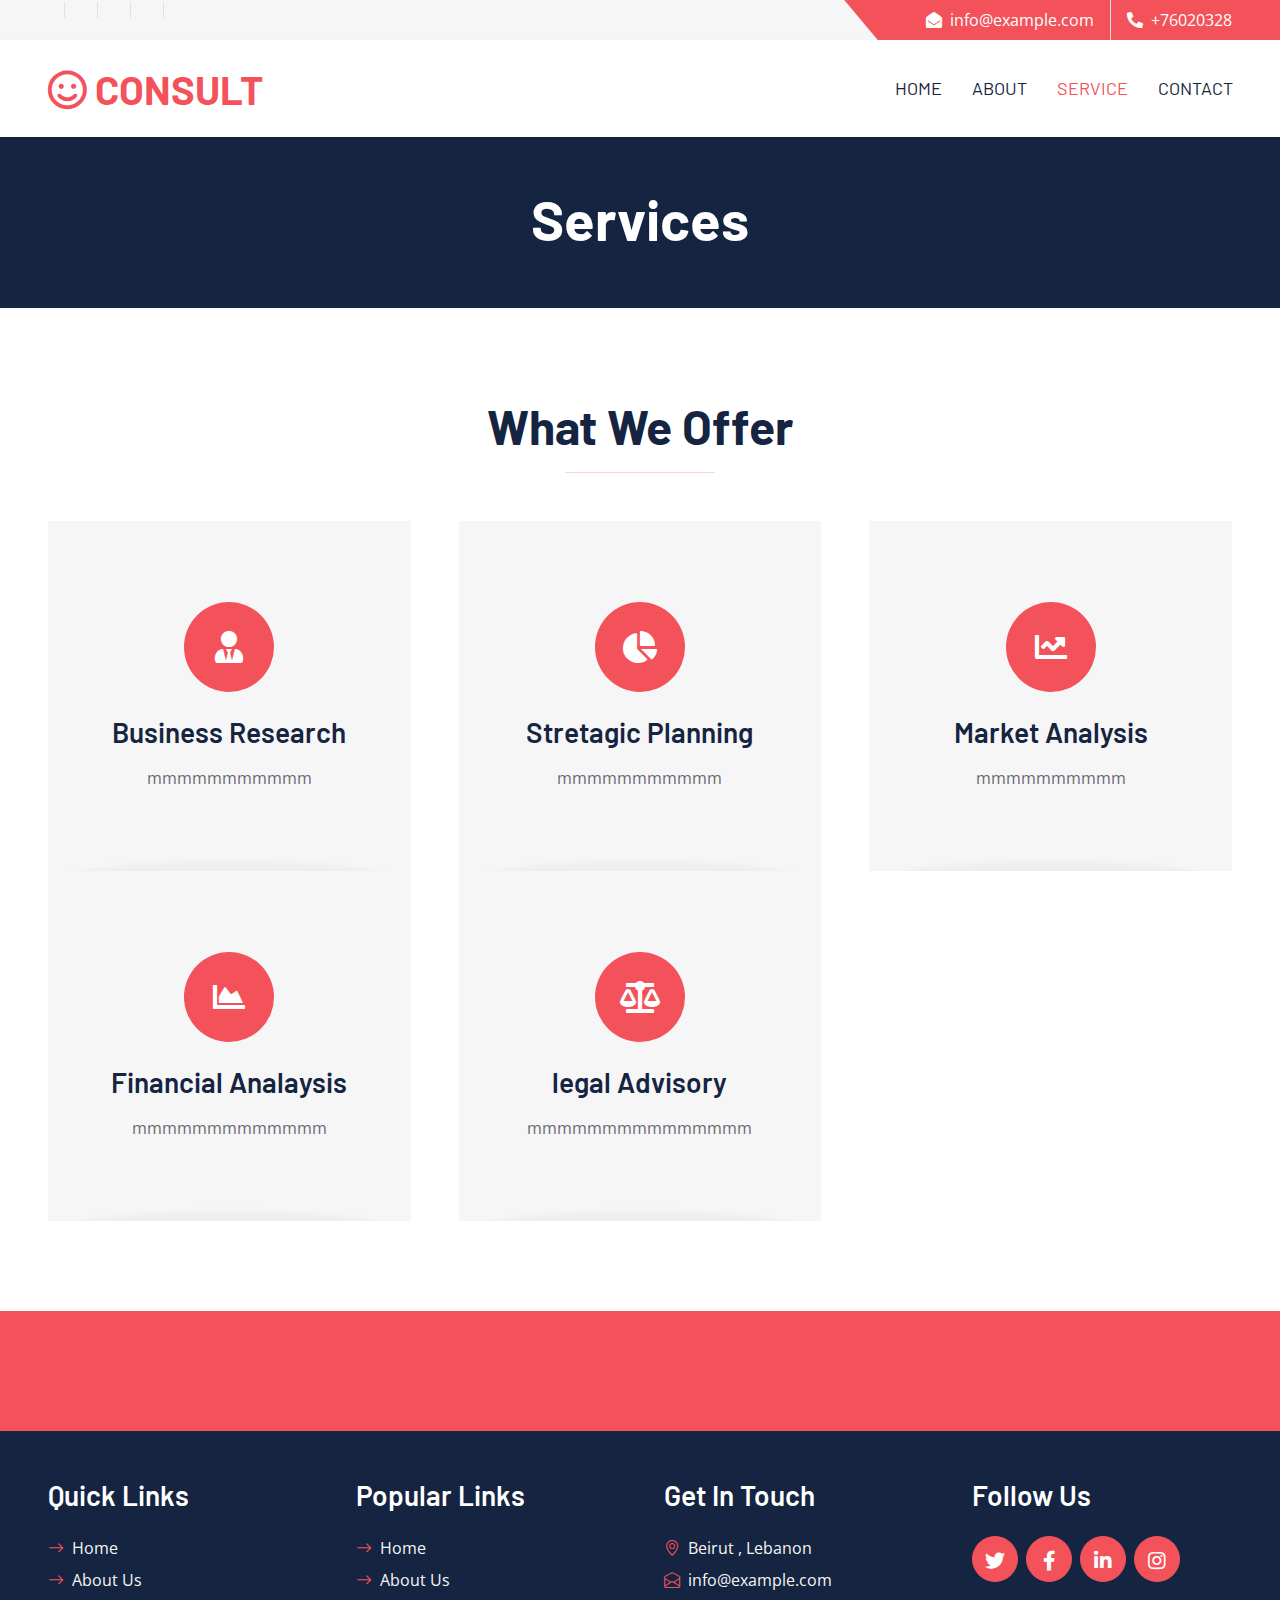
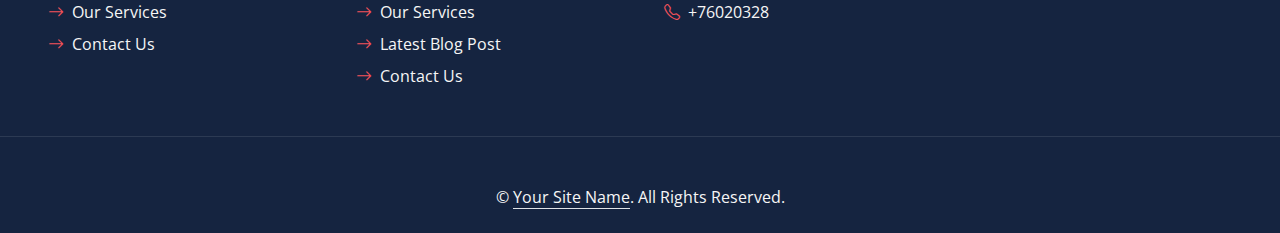
<file: service.html>
<!DOCTYPE html>
<html lang="en">

<head>
    <meta charset="utf-8">
    <title>CONSULT - Consultancy Website Template</title>
    <meta content="width=device-width, initial-scale=1.0" name="viewport">
    <meta content="Free HTML Templates" name="keywords">
    <meta content="Free HTML Templates" name="description">

    <!-- Favicon -->
    <link href="img/favicon.ico" rel="icon">

    <!-- Google Web Fonts -->
    <link rel="preconnect" href="https://fonts.googleapis.com">
    <link rel="preconnect" href="https://fonts.gstatic.com" crossorigin>
    <link href="https://fonts.googleapis.com/css2?family=Barlow:wght@500;600;700&family=Open+Sans:wght@400;600&display=swap" rel="stylesheet"> 

    <!-- Icon Font Stylesheet -->
    <link href="https://cdnjs.cloudflare.com/ajax/libs/font-awesome/5.10.0/css/all.min.css" rel="stylesheet">
    <link href="https://cdn.jsdelivr.net/npm/bootstrap-icons@1.4.1/font/bootstrap-icons.css" rel="stylesheet">

    <!-- Libraries Stylesheet -->
    <link href="lib/owlcarousel/assets/owl.carousel.min.css" rel="stylesheet">

    <!-- Customized Bootstrap Stylesheet -->
    <link href="css/bootstrap.min.css" rel="stylesheet">

    <!-- Template Stylesheet -->
    <link href="css/style.css" rel="stylesheet">
</head>

<div>
    <!-- Topbar Start -->
    <div class="container-fluid bg-secondary ps-5 pe-0 d-none d-lg-block">
        <div class="row gx-0">
            <div class="col-md-6 text-center text-lg-start mb-2 mb-lg-0">
                <div class="d-inline-flex align-items-center">
                    <a class="text-body py-2 pe-3 border-end" href=""><small></small></a>
                    <a class="text-body py-2 px-3 border-end" href=""><small></small></a>
                    <a class="text-body py-2 px-3 border-end" href=""><small></small></a>
                    <a class="text-body py-2 px-3 border-end" href=""><small></small></a>
                    <a class="text-body py-2 ps-3" href=""><small></small></a>
                </div>
            </div>
            <div class="col-md-6 text-center text-lg-end">
                <div class="position-relative d-inline-flex align-items-center bg-primary text-white top-shape px-5">
                    <div class="me-3 pe-3 border-end py-2">
                        <p class="m-0"><i class="fa fa-envelope-open me-2"></i>info@example.com</p>
                    </div>
                    <div class="py-2">
                        <p class="m-0"><i class="fa fa-phone-alt me-2"></i>+76020328</p>
                    </div>
                </div>
            </div>
        </div>
    </div>
    <!-- Topbar End -->


    <!-- Navbar Start -->
    <nav class="navbar navbar-expand-lg bg-white navbar-light shadow-sm px-5 py-3 py-lg-0">
        <a href="index.html" class="navbar-brand p-0">
            <h1 class="m-0 text-uppercase text-primary"><i class="far fa-smile text-primary me-2"></i>consult</h1>
        </a>
        <button class="navbar-toggler" type="button" data-bs-toggle="collapse" data-bs-target="#navbarCollapse">
            <span class="navbar-toggler-icon"></span>
        </button>
        <div class="collapse navbar-collapse" id="navbarCollapse">
            <div class="navbar-nav ms-auto py-0 me-n3">
                <a href="index.html" class="nav-item nav-link">Home</a>
                <a href="about.html" class="nav-item nav-link">About</a>
                <a href="service.html" class="nav-item nav-link active">Service</a>
                <div class="nav-item dropdown">
                   
                </div>
                <a href="contact.html" class="nav-item nav-link">Contact</a>
            </div>
        </div>
    </nav>
    <!-- Navbar End -->


    <!-- Page Header Start -->
    <div class="container-fluid bg-dark p-5">
        <div class="row">
            <div class="col-12 text-center">
                <h1 class="display-4 text-white">Services</h1>
               
            </div>
        </div>
    </div>
    <!-- Page Header End -->
    

    <!-- Services Start -->
    <div class="container-fluid py-6 px-5">
        <div class="text-center mx-auto mb-5" style="max-width: 600px;">
            <h1 class="display-5 mb-0">What We Offer</h1>
            <hr class="w-25 mx-auto bg-primary">
        </div>
        <div class="row g-5">
            <div class="col-lg-4 col-md-6">
                <div class="service-item bg-secondary text-center px-5">
                    <div class="d-flex align-items-center justify-content-center bg-primary text-white rounded-circle mx-auto mb-4" style="width: 90px; height: 90px;">
                        <i class="fa fa-user-tie fa-2x"></i>
                    </div>
                    <h3 class="mb-3">Business Research</h3>
                    <p class="mb-0">mmmmmmmmmmm</p>
                </div>
            </div>
            <div class="col-lg-4 col-md-6">
                <div class="service-item bg-secondary text-center px-5">
                    <div class="d-flex align-items-center justify-content-center bg-primary text-white rounded-circle mx-auto mb-4" style="width: 90px; height: 90px;">
                        <i class="fa fa-chart-pie fa-2x"></i>
                    </div>
                    <h3 class="mb-3">Stretagic Planning</h3>
                    <p class="mb-0">mmmmmmmmmmm</p>
                </div>
            </div>
            <div class="col-lg-4 col-md-6">
                <div class="service-item bg-secondary text-center px-5">
                    <div class="d-flex align-items-center justify-content-center bg-primary text-white rounded-circle mx-auto mb-4" style="width: 90px; height: 90px;">
                        <i class="fa fa-chart-line fa-2x"></i>
                    </div>
                    <h3 class="mb-3">Market Analysis</h3>
                    <p class="mb-0">mmmmmmmmmm</p>
                </div>
            </div>
            <div class="col-lg-4 col-md-6">
                <div class="service-item bg-secondary text-center px-5">
                    <div class="d-flex align-items-center justify-content-center bg-primary text-white rounded-circle mx-auto mb-4" style="width: 90px; height: 90px;">
                        <i class="fa fa-chart-area fa-2x"></i>
                    </div>
                    <h3 class="mb-3">Financial Analaysis</h3>
                    <p class="mb-0">mmmmmmmmmmmmm</p>
                </div>
            </div>
            <div class="col-lg-4 col-md-6">
                <div class="service-item bg-secondary text-center px-5">
                    <div class="d-flex align-items-center justify-content-center bg-primary text-white rounded-circle mx-auto mb-4" style="width: 90px; height: 90px;">
                        <i class="fa fa-balance-scale fa-2x"></i>
                    </div>
                    <h3 class="mb-3">legal Advisory</h3>
                    <p class="mb-0">mmmmmmmmmmmmmmm</p>
                </div>
            </div>
           
        </div>
    </div>
    <!-- Services End -->


    <!-- Quote Start -->
    

    <!-- Footer Start -->
    <div class="container-fluid bg-primary text-secondary p-5">
        <div class="row g-5">
            <div class="col-12 text-center">
                <h1 class="display-5 mb-4"></h1>
                <form class="mx-auto" style="max-width: 600px;">
                    <div class="input-group">
                        
                    </div>
                </form>
            </div>
        </div>
    </div>
    <div class="container-fluid bg-dark text-secondary p-5">
        <div class="row g-5">
            <div class="col-lg-3 col-md-6">
                <h3 class="text-white mb-4">Quick Links</h3>
                <div class="d-flex flex-column justify-content-start">
                    <a class="text-secondary mb-2" href="#"><i class="bi bi-arrow-right text-primary me-2"></i>Home</a>
                    <a class="text-secondary mb-2" href="#"><i class="bi bi-arrow-right text-primary me-2"></i>About Us</a>
                    <a class="text-secondary mb-2" href="#"><i class="bi bi-arrow-right text-primary me-2"></i>Our Services</a>
                    <a class="text-secondary" href="#"><i class="bi bi-arrow-right text-primary me-2"></i>Contact Us</a>
                </div>
            </div>
            <div class="col-lg-3 col-md-6">
                <h3 class="text-white mb-4">Popular Links</h3>
                <div class="d-flex flex-column justify-content-start">
                    <a class="text-secondary mb-2" href="#"><i class="bi bi-arrow-right text-primary me-2"></i>Home</a>
                    <a class="text-secondary mb-2" href="#"><i class="bi bi-arrow-right text-primary me-2"></i>About Us</a>
                    <a class="text-secondary mb-2" href="#"><i class="bi bi-arrow-right text-primary me-2"></i>Our Services</a>
                    <a class="text-secondary mb-2" href="#"><i class="bi bi-arrow-right text-primary me-2"></i>Latest Blog Post</a>
                    <a class="text-secondary" href="#"><i class="bi bi-arrow-right text-primary me-2"></i>Contact Us</a>
                </div>
            </div>
            <div class="col-lg-3 col-md-6">
                <h3 class="text-white mb-4">Get In Touch</h3>
                <p class="mb-2"><i class="bi bi-geo-alt text-primary me-2"></i>Beirut , Lebanon</p>
                <p class="mb-2"><i class="bi bi-envelope-open text-primary me-2"></i>info@example.com</p>
                <p class="mb-0"><i class="bi bi-telephone text-primary me-2"></i>+76020328</p>
            </div>
            <div class="col-lg-3 col-md-6">
                <h3 class="text-white mb-4">Follow Us</h3>
                <div class="d-flex">
                    <a class="btn btn-lg btn-primary btn-lg-square rounded-circle me-2" href="#"><i class="fab fa-twitter fw-normal"></i></a>
                    <a class="btn btn-lg btn-primary btn-lg-square rounded-circle me-2" href="#"><i class="fab fa-facebook-f fw-normal"></i></a>
                    <a class="btn btn-lg btn-primary btn-lg-square rounded-circle me-2" href="#"><i class="fab fa-linkedin-in fw-normal"></i></a>
                    <a class="btn btn-lg btn-primary btn-lg-square rounded-circle" href="#"><i class="fab fa-instagram fw-normal"></i></a>
                </div>
            </div>
        </div>
    </div>
    <div class="container-fluid bg-dark text-secondary text-center border-top py-4 px-5" style="border-color: rgba(256, 256, 256, .1) !important;">
        <p class="m-0">&copy; <a class="text-secondary border-bottom" href="#">Your Site Name</a>. All Rights Reserved.</a></p>
    </div>
    <!-- Footer End -->


    <!-- Back to Top -->
    <a href="#" class="btn btn-lg btn-primary btn-lg-square rounded-circle back-to-top"><i class="bi bi-arrow-up"></i></a>


    <!-- JavaScript Libraries -->
    <script src="https://code.jquery.com/jquery-3.4.1.min.js"></script>
    <script src="https://cdn.jsdelivr.net/npm/bootstrap@5.0.0/dist/js/bootstrap.bundle.min.js"></script>
    <script src="lib/easing/easing.min.js"></script>
    <script src="lib/waypoints/waypoints.min.js"></script>
    <script src="lib/owlcarousel/owl.carousel.min.js"></script>

    <!-- Template Javascript -->
    <script src="js/main.js"></script>
</body>

</html>
</file>
<file: css/style.css>
/********** Template CSS **********/
:root {
    --primary: #F3525A;
    --secondary: #F6F6F6;
    --light: #FFFFFF;
    --dark: #152440;
}

h1,
h2,
.font-weight-bold {
    font-weight: 700 !important;
}

h3,
h4,
.font-weight-semi-bold {
    font-weight: 600 !important;
}

h5,
h6,
.font-weight-medium {
    font-weight: 500 !important;
}

.pt-6 {
    padding-top: 90px;
}

.pb-6 {
    padding-bottom: 90px;
}

.py-6 {
    padding-top: 90px;
    padding-bottom: 90px;
}

.btn {
    font-family: 'Barlow', sans-serif;
    font-weight: 600;
    transition: .5s;
}

.btn-primary {
    color: #FFFFFF;
}

.btn-square {
    width: 36px;
    height: 36px;
}

.btn-sm-square {
    width: 28px;
    height: 28px;
}

.btn-lg-square {
    width: 46px;
    height: 46px;
}

.btn-square,
.btn-sm-square,
.btn-lg-square {
    padding-left: 0;
    padding-right: 0;
    text-align: center;
}

.back-to-top {
    position: fixed;
    display: none;
    right: 45px;
    bottom: 45px;
    z-index: 99;
}

.top-shape::before {
    position: absolute;
    content: "";
    width: 35px;
    height: 100%;
    top: 0;
    left: -17px;
    background: var(--primary);
    transform: skew(40deg);
}

.navbar-light .navbar-nav .nav-link {
    font-family: 'Barlow', sans-serif;
    padding: 35px 15px;
    font-size: 18px;
    text-transform: uppercase;
    color: var(--dark);
    outline: none;
    transition: .5s;
}

.sticky-top.navbar-light .navbar-nav .nav-link {
    padding: 20px 15px;
}

.navbar-light .navbar-nav .nav-link:hover,
.navbar-light .navbar-nav .nav-link.active {
    color: var(--primary);
}

@media (max-width: 991.98px) {
    .navbar-light .navbar-nav .nav-link  {
        padding: 10px 0;
    }
}

.carousel-caption {
    top: 0;
    left: 0;
    right: 0;
    bottom: 0;
    background: rgba(21, 36, 64, .7);
    z-index: 1;
}

@media (max-width: 576px) {
    .carousel-caption h5 {
        font-size: 14px;
        font-weight: 500 !important;
    }

    .carousel-caption h1 {
        font-size: 30px;
        font-weight: 600 !important;
    }
}

.carousel-control-prev,
.carousel-control-next {
    width: 10%;
}

.carousel-control-prev-icon,
.carousel-control-next-icon {
    width: 3rem;
    height: 3rem;
}

.service-item {
    position: relative;
    overflow: hidden;
    height: 350px;
    display: flex;
    flex-direction: column;
    align-items: center;
    justify-content: center;
    transition: .3s;
}

.service-item::after {
    position: absolute;
    content: "";
    width: 100%;
    height: 50px;
    bottom: -50px;
    left: 0;
    background: var(--light);
    border-radius: 100% 100% 0 0;
    box-shadow: 0px -10px 5px #EEEEEE;
    transition: .5s;
}

.service-item:hover::after {
    bottom: -25px;
}

.service-item p {
    transition: .3s;
}

.service-item:hover p {
    margin-bottom: 25px !important;
}

.team-item img {
    transform: scale(1.15);
    margin-left: -30px;
    transition: .5s;
}

.team-item:hover img {
    margin-left: 0;
}

.team-item .team-text {
    left: -100%;
    transition: .5s;
}

.team-item .team-text::after {
    position: absolute;
    content: "";
    width: 0;
    height: 0;
    top: 50%;
    right: -60px;
    margin-top: -30px;
    border: 30px solid;
    border-color: transparent transparent transparent var(--primary);
}


.team-item:hover .team-text {
    left: 0;
}

.testimonial-carousel .owl-nav {
    margin-top: 30px;
    display: flex;
    justify-content: start;
}

.testimonial-carousel .owl-nav .owl-prev,
.testimonial-carousel .owl-nav .owl-next{
    position: relative;
    margin: 0 5px;
    width: 45px;
    height: 45px;
    display: flex;
    align-items: center;
    justify-content: center;
    color: #FFFFFF;
    background: var(--primary);
    font-size: 22px;
    border-radius: 45px;
    transition: .5s;
}

.testimonial-carousel .owl-nav .owl-prev:hover,
.testimonial-carousel .owl-nav .owl-next:hover {
    color: var(--dark);
}

.testimonial-carousel .owl-item img {
    width: 90px;
    height: 90px;
}

.blog-item img {
    transition: .5s;
}

.blog-item:hover img {
    transform: scale(1.1);
}
</file>
